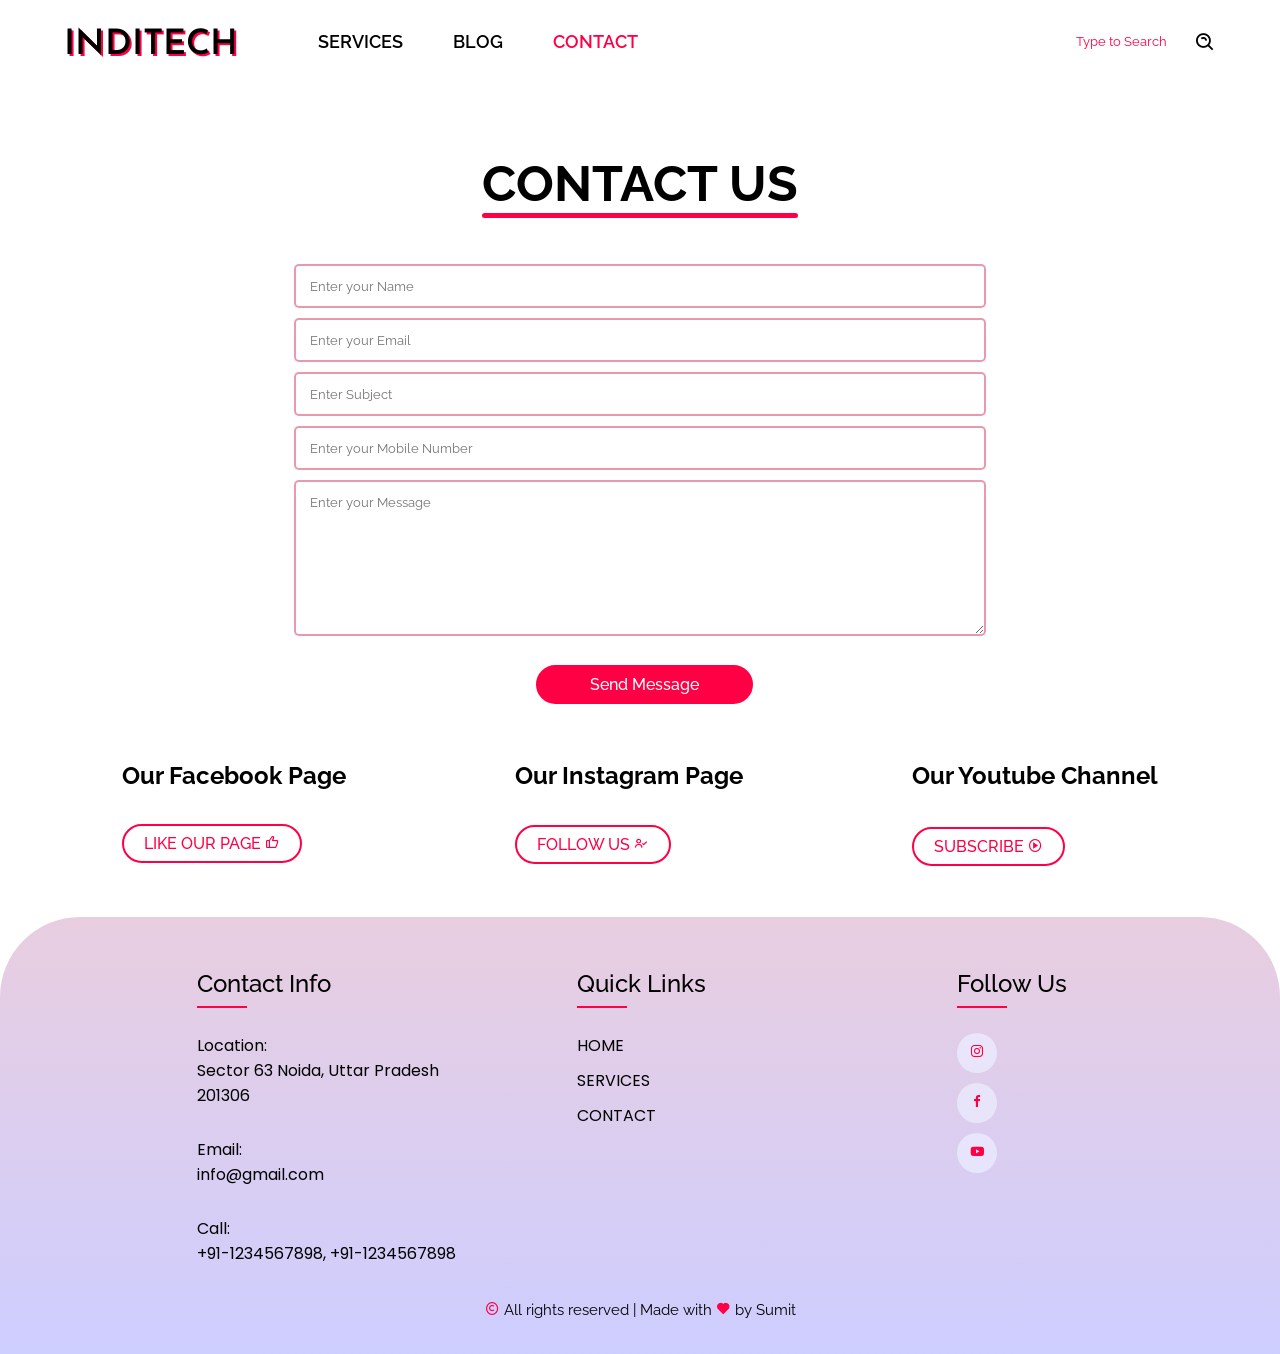
<file: contact.html>
<!DOCTYPE html>
<html lang="en">
<head>
    <meta charset="UTF-8">
    <link rel="stylesheet" href="Style.css">
    <link href='https://unpkg.com/boxicons@2.0.9/css/boxicons.min.css' rel='stylesheet'>
    <title></title>
</head>
<body>
    <!------------ HEADER ------------>
    <section class="header">
        <nav>
            <!-- <a href="index.html"><img src="img/logo.jpg" alt="logo"></a>-->
            <a class="logo" href="index.html">INDITECH</a>
            <div class="nav-items">
                <ul>
                    <li><a class="n-active" href="services.html">SERVICES</a></li>
                    <li><a class="n-active" href="https://teaminditech.blogspot.com" target="_blank">BLOG</a></li>
                    <li><a class="active" href="contact.html">CONTACT</a></li>
                </ul>
            </div>
            <input class="search" type="text" placeholder="Type to Search">
            <i class='bx bx-search-alt' onclick="submit"></i>
        </nav>
    </section>
    
    <!------------- BODY -------------->
    <section class="content">
        <div class="sub-header">
            <h2>CONTACT US</h2>
        </div>
        <div class="contact">
            <form action="">
                <input type="text" placeholder="Enter your Name" required>
                <input type="email" placeholder="Enter your Email" required>
                <input type="text" placeholder="Enter Subject" required>
                <input type="number" placeholder="Enter your Mobile Number" required>
                <textarea rows=8 placeholder="Enter your Message" required></textarea><br>
                <a class="btn3" href="#">Send Message</a>
            </form>
        </div>
        <div class="social">
            <div class="facebook">
                <h2>Our Facebook Page</h2>
                <a class="btn2" href="#">LIKE OUR PAGE <i class='bx bx-like'></i></a>
            </div>
            <div class="instagram">
                <h2>Our Instagram Page</h2>
                <a class="btn2" href="#">FOLLOW US <i class='bx bx-user-check'></i></a>
            </div>
            <div class="youtube">
                <h2>Our Youtube Channel</h2>
                <a class="btn2" href="#">SUBSCRIBE <i class='bx bx-play-circle'></i></a>
            </div>
        </div>
    </section>

    <!--------------------------------- FOOTER ---------------------------------->

    <footer class="footer">
        <div class="footer-container">
            <div class="footer-col">
                <h2>Contact Info</h2>
                <ul class="info_links">
                    <li> Location:<br>Sector 63 Noida, Uttar Pradesh 201306</li><br>
                    <li> Email:<br>info@gmail.com</li><br>
                    <li> Call:<br>+91-1234567898, +91-1234567898</li>
                </ul>
            </div>
            <div class="footer-col">
                <h2>Quick Links</h2>
                <ul class="info_links">
                    <li> <a href="index.html">HOME</a></li>
                    <li> <a href="services.html">SERVICES</a></li> 
                    <li> <a href="contact.html">CONTACT</a></li>
                </ul>
            </div>
            <div class="footer-col">
                <h2>Follow Us</h2>
                <div class="social-links">
                    <ul>
                        <li><a href="#"><i class='bx bxl-instagram'></i></a></li>
                        <li><a href="#"><i class='bx bxl-facebook'></i></a></li> 
                        <li><a href="#"><i class='bx bxl-youtube' ></i></a></li>
                    </ul>
                </div>
            </div>
        </div>
        <p><i class='bx bx-copyright'></i> All rights reserved | Made with <i class='bx bxs-heart'></i> by Sumit</p>
    </footer>

</body>
</html>
</file>
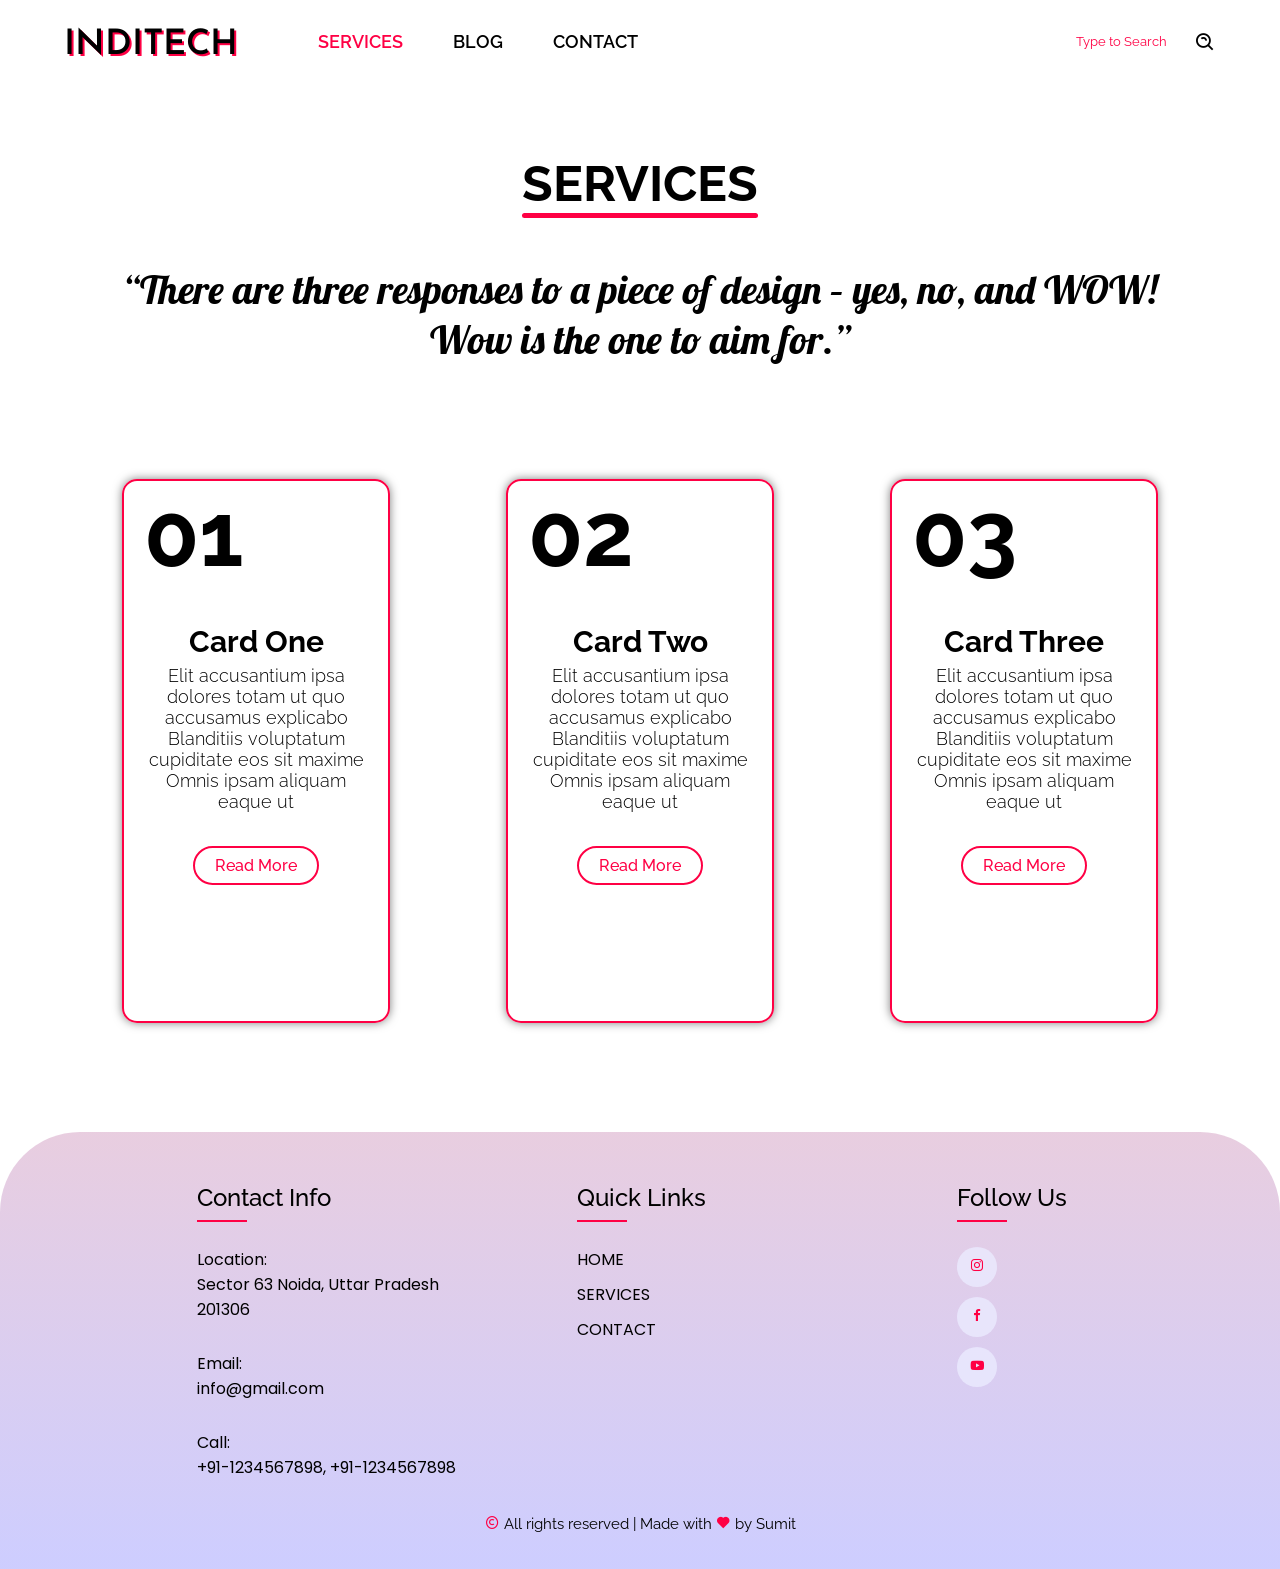
<file: services.html>
<!DOCTYPE html>
<html lang="en">
<head>
    <meta charset="UTF-8">
    <link rel="stylesheet" href="Style.css">
    <link href='https://unpkg.com/boxicons@2.0.9/css/boxicons.min.css' rel='stylesheet'>
    <title></title>
</head>
<body>
    <!------------ HEADER ------------>
    <section class="header">
        <nav>
            <!-- <a href="index.html"><img src="img/logo.jpg" alt="logo"></a>-->
            <a class="logo" href="index.html">INDITECH</a>
            <div class="nav-items">
                <ul>
                    <li><a class="active" href="services.html">SERVICES</a></li>
                    <li><a class="n-active" href="https://teaminditech.blogspot.com" target="_blank">BLOG</a></li>
                    <li><a class="n-active" href="contact.html">CONTACT</a></li>
                </ul>
            </div>
            <input class="search" type="text" placeholder="Type to Search">
            <i class='bx bx-search-alt' onclick="submit"></i>
        </nav>
    </section>
    
    <!------------- BODY -------------->
    <section class="content">
        <div class="sub-header">
            <h2>SERVICES</h2>
        </div>
        <div class="quote">
            <h1>&#8220;There are three responses to a piece of design – yes, no, and WOW!<br> Wow is the one to aim for.&#8221;</h1>
        </div>
    <div class="card-container">
        <div class="card">
            <div class="card-content">
                <h2>01</h2>
                <h3>Card One</h3>
                <p>Elit accusantium ipsa dolores totam ut quo accusamus explicabo Blanditiis 
                voluptatum cupiditate eos sit maxime Omnis ipsam aliquam eaque ut </p>
                <a class="btn2" href=#>Read More</a>
            </div>
        </div>
        <div class="card">
            <div class="card-content">
                <h2>02</h2>
                <h3>Card Two</h3>
                <p>Elit accusantium ipsa dolores totam ut quo accusamus explicabo Blanditiis 
                voluptatum cupiditate eos sit maxime Omnis ipsam aliquam eaque ut </p>
                <a class="btn2" href=#>Read More</a>
            </div>
        </div>
        <div class="card">
            <div class="card-content">
                <h2>03</h2>
                <h3>Card Three</h3>
                <p>Elit accusantium ipsa dolores totam ut quo accusamus explicabo Blanditiis 
                voluptatum cupiditate eos sit maxime Omnis ipsam aliquam eaque ut </p>
                <a class="btn2" href=#>Read More</a>
            </div>
        </div>
    </div>
    </section>     

    
    <!--------------------------------- FOOTER ---------------------------------->

    <footer class="footer">
        <div class="footer-container">
            <div class="footer-col">
                <h2>Contact Info</h2>
                <ul class="info_links">
                    <li> Location:<br>Sector 63 Noida, Uttar Pradesh 201306</li><br>
                    <li> Email:<br>info@gmail.com</li><br>
                    <li> Call:<br>+91-1234567898, +91-1234567898</li>
                </ul>
            </div>
            <div class="footer-col">
                <h2>Quick Links</h2>
                <ul class="info_links">
                    <li> <a href="index.html">HOME</a></li>
                    <li> <a href="services.html">SERVICES</a></li> 
                    <li> <a href="contact.html">CONTACT</a></li>
                </ul>
            </div>
            <div class="footer-col">
                <h2>Follow Us</h2>
                <div class="social-links">
                    <ul>
                        <li><a href="#"><i class='bx bxl-instagram'></i></a></li>
                        <li><a href="#"><i class='bx bxl-facebook'></i></a></li> 
                        <li><a href="#"><i class='bx bxl-youtube' ></i></a></li>
                    </ul>
                </div>
            </div>
        </div>
        <p><i class='bx bx-copyright'></i> All rights reserved | Made with <i class='bx bxs-heart'></i> by Sumit</p>
    </footer>

</body>
</html>
</file>
<file: Style.css>
@import url('https://fonts.googleapis.com/css2?family=Raleway&display=swap');
@import url('https://fonts.googleapis.com/css2?family=Courier+Prime:ital@1&family=Josefin+Sans&display=swap');
@import url('https://fonts.googleapis.com/css2?family=Lobster&display=swap');
@import url('https://fonts.googleapis.com/css2?family=Poppins:wght@300&display=swap');
* {
    padding: 0;
    margin: 0;
    font-family: 'Raleway', sans-serif;
}
body {
    background: #fff;
    background-size: cover;
    width: 100%;
    min-height: 100vh;
}
.header {
    width: 100%;
}
nav {
    display: flex;
    justify-content: center;
    padding: 1% 5%;
}
nav .logo {
    font-family: 'Josefin Sans', sans-serif;
    color: #000;
    font-size: 35px;
    font-weight: 600;
    margin-top: 15px;
    text-decoration: none;
    text-shadow: 1.5px 1.5px #ff0044 /* rgba(0,0,0,0.5) */;
}
nav img {
    width: 50px;
    border-radius: 50%;
    border: 2px solid #000;
    box-shadow: 2px 2px 8px 1px rgba(0,0,0,0.5);
}
.nav-items {
    flex: 1;
    text-align: left;
    margin-left: 5%;
}
.nav-items ul li {
    display: inline-block;
    justify-content: space-between;
    padding: 18px 3%;
    border-radius: 40px;
    position: relative;
}
.nav-items ul li .active {
    color: #ff0044;
}
.nav-items ul li .n-active::after {
    content: "";
    display: block;
    width: 0;
    height: 2px;
    background: #ff0044;
    border-radius: 15px;
    transition: 0.2s;
}
.nav-items ul li .n-active:hover::after {
    width: 100%;
    transition: 0.5s;
}
.nav-items ul li a {
    font-size: 18px;
    font-weight: 600;
    color: #000;
    text-decoration: none;
}
nav .bx {
    margin-top: 18px;
    font-size: 22px;
    color: #000;
}
nav .bx:hover {
    color: #ff0044;
    transition: 0.2s;
}
nav input {
    margin: 18px;
    background: none;
    outline: none;
    height: 20px;
    width: 100px;
    color: #000;
    border: none;
}
nav input::placeholder {
    color: #ff0044;
}
nav input:focus::placeholder {
    color: rgba(200,0,50,0.5);
    transition: 0.2s;
}

/********************** ABOUT *********************/

.sub-header {
    display: flex;
    justify-content: center;
    align-items: center;
    flex-direction: column;
    margin: 6% 0 0 0;
}
.sub-header h2 {
    font-size: 50px;
    margin-bottom: 4%;
}
.sub-header h2::after {
    content: "";
    display: block;
    width: 100%;
    height: 5px;
    background: #ff0044;
    border-radius: 15px;
    transition: 0.2s;
}
.sub-header p {
    flex-basis: 50%;
    width: 50%;
    text-align: justify;
    text-justify: inter-word;
    font-size: 15px;
    margin-bottom: 3%;
}
.content {
    margin: 4% 5%;
}
.row {
    display: flex;
    justify-content: space-between;
    overflow: hidden;
    padding: 1%;
}
.image {
    border-radius: 8px;
    transition: 0.3s;
    position: relative;
    overflow: hidden;
    width: 30%;
    background: #ff0044;
    box-shadow: 2px 2px 8px 1px rgba(0,0,0,0.5);
}
.image img {
    flex: 1;
    transition: all ease-in-out 0.3s;
    height: 250px;
    width: 100%;
}
.image:hover::before {
    opacity: 1;
}
.image:hover img {
    transform: scale(1.1);
}
.image:hover .image-info {
    opacity: 1;
}
.image::before {
    content: "";
    background: rgba(0, 0, 0, 0.6);
    position: absolute;
    left: 0;
    right: 0;
    top: 0;
    bottom: 0;
    transition: all ease-in-out 0.3s;
    z-index: 2;
    opacity: 0;
}
.image-info {
    width: 60%;
    background: rgba(0, 0, 0, 0.7);
    border-radius: 50px;
    opacity: 1;
    padding: 10px;
    position: absolute;
    top: 50%;
    left: 50%;
    z-index: 3;
    transform: translate(-50%,-50%);
    transition: all ease-in-out 0.3s;
    text-align: center;
}
.image-info h4 {
    font-size: 30px;
    color: #fff;
    font-weight: 600;
}
.image-links a {
    color: #ff0044;
    text-decoration: none;
    font-size: 18px;
    transition: 0.3s;
}
.image-links a:hover {
    text-decoration: underline;
}

/********************** MAIN  *********************/
.main {
    display: flex;
    flex-direction: column;
    justify-content: center;
    align-items: center;
    margin: 0 2%;
    position: relative;
}
.slider {
    background: linear-gradient(rgba(5,0,20,0.6),rgba(5,0,20,0.6)),url("img/slider4.jpg");
    background-size: cover;
    min-height: 85vh;
    width: 100%;
    border-radius: 20px;
    animation:slider 8s infinite linear;
}
@keyframes slider {
    0% {
        background: linear-gradient(rgba(5,0,20,0.6),rgba(5,0,20,0.6)),url("img/slider4.jpg");
        background-size: cover;
    }
    50% {
        background: linear-gradient(rgba(5,0,20,0.6),rgba(5,0,20,0.6)),url("img/slider2.jpg");
        background-size: cover;
    }
}
.main-quote {
    position: absolute;
    top: 50%;
    left: 50%;
    color: white;
    width: 100%;
    transform: translate(-50%,-60%);
    text-align: center;
}
.main-quote h1 {
    font-family: 'Lobster', cursive;
    font-size: 80px;
    font-weight: 400;
    text-shadow: 2px 4px 2px #000;;
}
.btn {
    display: inline-block;
    text-decoration: none;
    color: white;
    padding: 10px 30px;
    font-size: 18px;
    background-size: 201% 100%; 
    background-image: linear-gradient(to right,#ff0044 50%,#ff4778 50%);
    transition: background-position 0.8s;
    border: 2px solid #fff ;
    border-radius: 10px;
    position: relative;
    cursor: pointer;
    margin: 40px 0 0 0;
}
.btn:hover {
    background-position: -99% 0%; 
    transition: 0.8s;
}



/********************* CONTACT *********************/
.contact {
    width: 100%;
}
.contact form {
    display: flex;
    flex-direction: column;
    justify-content: center;
    width: 60%;
    margin-left: 20%;
}
form input,textarea {
    padding: 12px 14px;
    border: 2px solid rgba(200,0,50,0.4);
    border-radius: 5px;
    margin-bottom: 10px;
    resize: vertical;
}
form input:hover,textarea:hover {
    border: 2px solid #ff0044;
}
form input:focus,textarea:focus {
    border: 2px solid black;
}
.btn3 {
    position: relative;
    padding: 8px 20px;
    background: #ff0044;
    color: #fff;
    border: 2px solid #ff0044;
    border-radius: 20px;
    text-decoration: none;
    font-weight: 500;
    transition: 0.4s;
    margin: 0 0 5% 35%;
    width: 25%;
    text-align: center;
}
.btn3:hover {
    color: #ff0044;
    background: #fff;
    border: 2px solid #ff0044;
    transition: 0.5s;
}
.social {
    margin: 2% 5%;
    display: flex;
    justify-content: space-between;
}
.bx-like, .bx-user-check, .bx-play-circle {
    font-size: 15px;
}


/********************* SERVICES ********************/
.quote {
    display: flex;
    justify-content: center;
    margin: 0 0 5% 0;
}
.quote h1 {
    font-family: 'Lobster', cursive;
    font-size: 40px;
    font-weight: 400;
    text-align: center;
}
.card-container {
    position: relative;
    display: flex;
    justify-content: space-between;
    align-items: center;
}
.card-container .card {
    position: relative;
    width: 50vh;
    height: 60vh;
    margin: 5%;
    border-radius: 15px;
    border: 2px solid #ff0044;
    box-shadow: 0px 0px 10px rgba(0,0,0,0.5);
    overflow: hidden;
    display: flex;
    justify-content: center;
    align-items: center;
}
.card-container .card:hover {
    box-shadow: 0px 0px 20px 5px rgba(0,0,0,0.3);
}
.card-container .card .card-content {
    margin: 0;
    padding: 20px;
    text-align: center;
    transition: 0.5s;
}
.card-container .card .card-content h2 {
    position: absolute;
    top: 0;
    font-size: 90px;
    color: black;
    pointer-events: none;
}
.card-container .card .card-content h3 {
    margin-top: 3%;
    font-size: 30px;
    color: black;
    z-index: 1;
}
.card-container .card .card-content p {
    margin-top: 3%;
    font-size: 18px;
    color: black;
    font-weight: 300;
}
.btn2 {
    position: relative;
    display: inline-block;
    padding: 8px 20px;
    margin-top: 15%;
    color: #ff0044;
    background: #fff;
    border: 2px solid #ff0044;
    border-radius: 20px;
    text-decoration: none;
    font-weight: 500;
    transition: 0.4s;
}
.btn2:hover {
    background: #ff0044;
    color: #fff;
    border: 2px solid #ff0044;
    transition: 0.5s;
}


/********************** FOOTER *********************/

.footer {
    background: linear-gradient(rgba(230,200,220,0.9),rgba(200,200,255,0.9));
    padding: 3% 0 2% 0;
    margin-top: 2%;
    width: 100%;
    color: black;
    border-radius: 80px 80px 0 0;
}
.footer-container{
    display: flex;
    flex-wrap: wrap;
    padding: 1% 0% 0% 10%;
}
ul{
    list-style: none;
}
.footer-col {
    width: 25%;
    padding: 0 2% 0 6%;
}
.footer-col h2 {
    text-transform: capitalize;
    margin-bottom: 35px;
    font-weight: 500;
    position: relative;
}
.footer-col h2::before {
    content: '';
    position: absolute;
    bottom: -10px;
    background-color: #ff0044;
    height: 2px;
    box-sizing: border-box;
    width: 50px;
}
.footer-col .info_links li, .footer-col .info_links li a {
    margin-bottom: 10px;
    font-size: 16px;
    color: black;
    text-decoration: none;
    transition: all 0.3s ease;
    font-family: 'Poppins', sans-serif;
}
.footer-col .info_links li a:hover {
    color: #ff0044;
    padding-left: 8px;
}
.footer-col .social-links li a {
    display: inline-block;
    height: 40px;
    width: 40px;
    background-color: rgba(235, 235, 255, 0.8);
    margin: 0 10px 10px 0;
    text-align: center;
    line-height: 40px;
    border-radius: 50%;
    color: #ff0044;
    transition: all 0.5s ease;
}
.footer-col .social-links a:hover {
    color: #fff;
    background-color: #ff0044;
}
.footer p {
    margin: 25px 0 10px 0;
    color: black;
    font-size: 15px;
    text-align: center;
}
.footer .bxs-heart , .footer .bx-copyright {
    color: #ff0044;
}

/*responsive*/
@media(max-width: 767px) {
    .footer-col {
        width: 50%;
        margin-bottom: 30px;
    }
}
@media(max-width: 574px) {
    .footer-col {
        width: 100%;
    }
}
</file>
